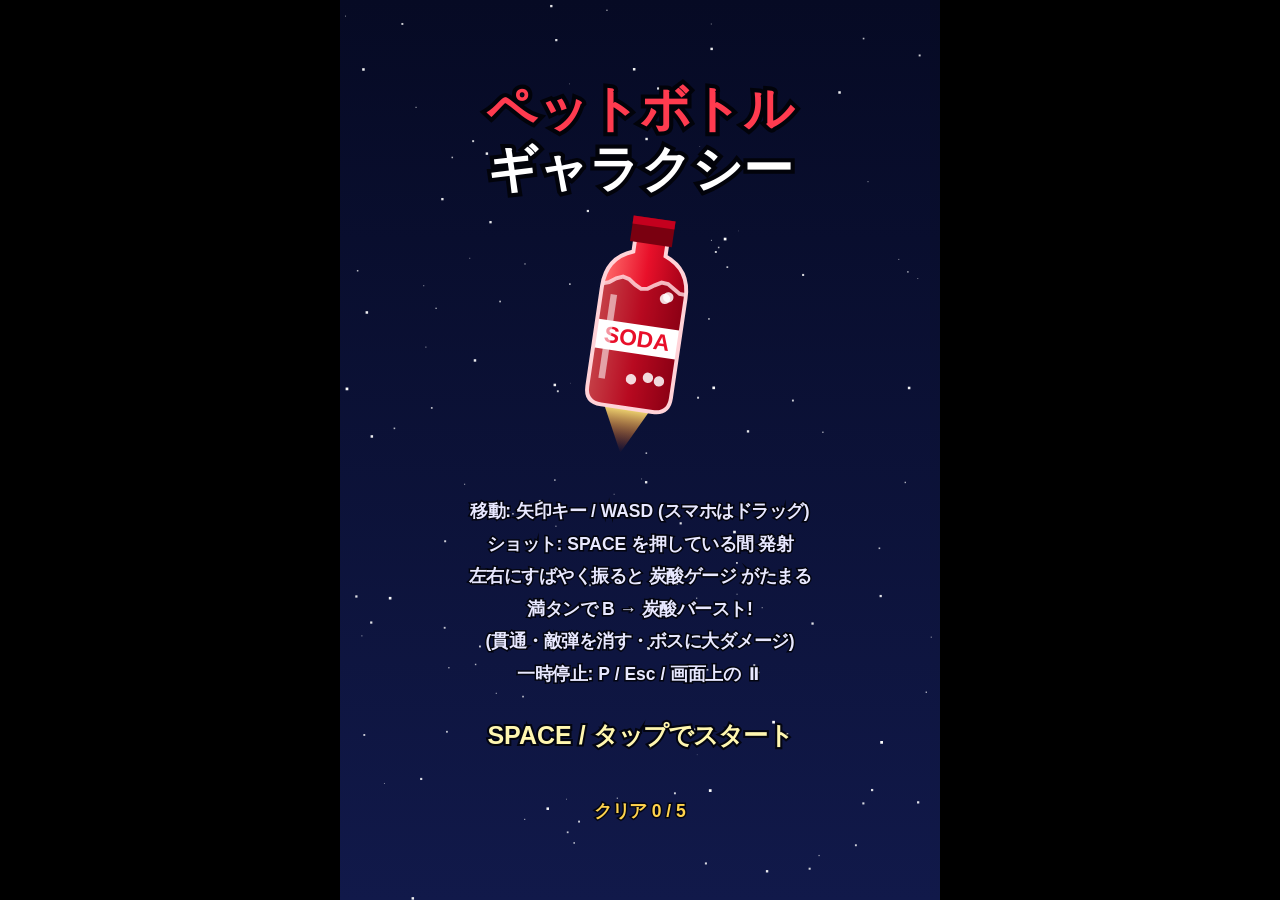
<file: index.html>
<!doctype html>
<html lang="ja">
<head>
  <meta charset="utf-8">
  <meta name="viewport" content="width=device-width, initial-scale=1">
  <title>ペットボトル・ギャラクシー</title>
  <!-- GitHub Pages の入口: ゲーム本体(src/index.html)へ移動する -->
  <meta http-equiv="refresh" content="0; url=src/index.html">
  <style>body{background:#000;color:#fff;font-family:sans-serif;text-align:center;padding-top:30vh}a{color:#ffe15a}</style>
</head>
<body>
  <p>ゲームを読み込み中…</p>
  <p><a href="src/index.html">自動で切り替わらないときはここをタップ</a></p>
</body>
</html>
</file>
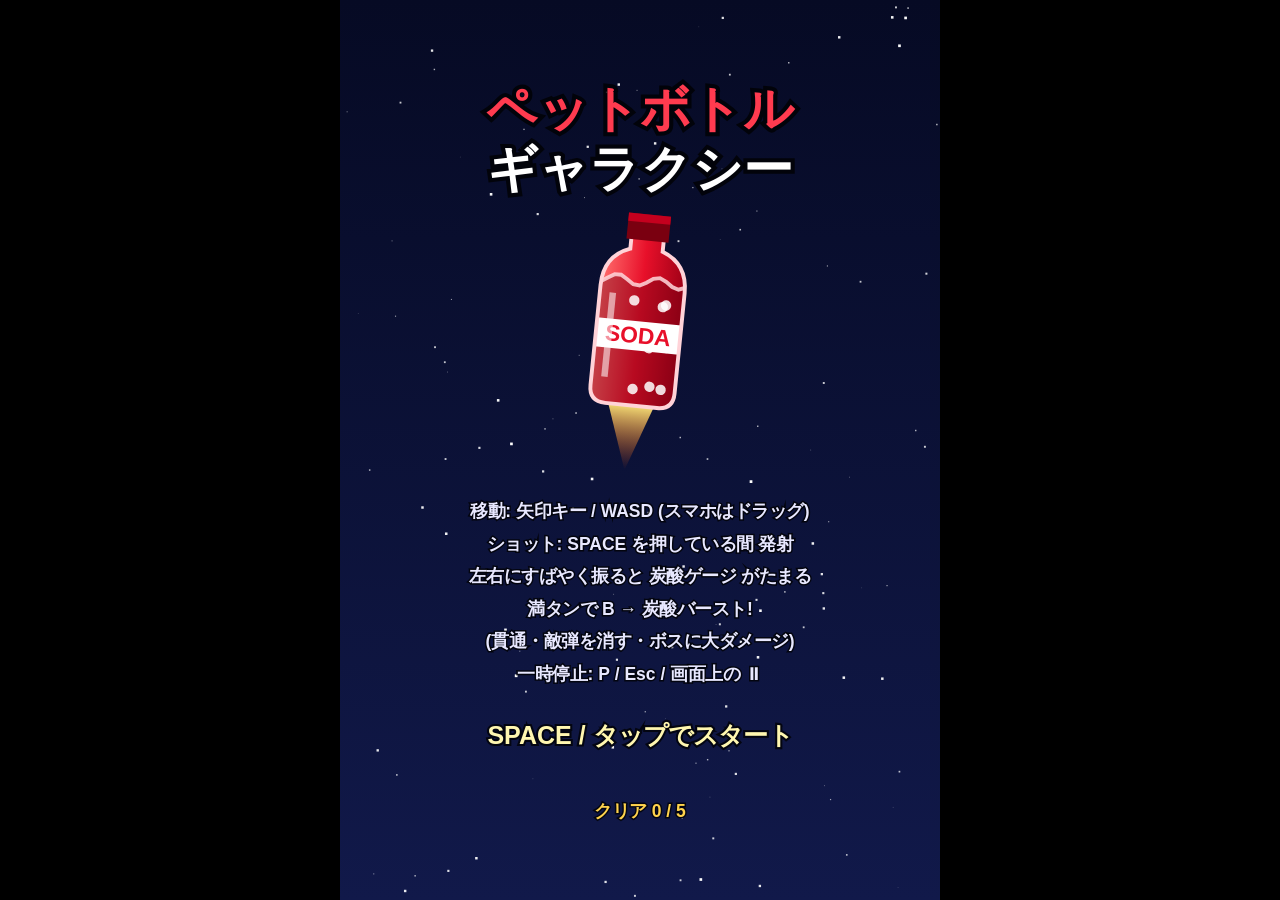
<file: src/index.html>
<!doctype html>
<html lang="ja">
<head>
  <meta charset="utf-8">
  <meta name="viewport" content="width=device-width, initial-scale=1, maximum-scale=1, user-scalable=no">
  <title>ペットボトル・ギャラクシー</title>
  <link rel="stylesheet" href="style.css">
</head>
<body>
  <div id="wrap">
    <canvas id="game" width="480" height="720"></canvas>
    <!-- スマホ用ボタン(タッチ操作を検知し、プレイ中だけ表示) -->
    <button id="burstBtn" type="button">炭酸<br>バースト</button>
    <button id="shootBtn" type="button">ショット</button>
  </div>
  <!-- 読み込み順に意味があります(共通設定 → 自機 → 敵 → 本体) -->
  <script src="stages.js"></script>
  <script src="player.js"></script>
  <script src="enemies.js"></script>
  <script src="main.js"></script>
</body>
</html>
</file>
<file: src/style.css>
html,
body {
  margin: 0;
  height: 100%;
  background: #000;
  overflow: hidden;
  touch-action: none;
  -webkit-user-select: none;
  user-select: none;
}

#wrap {
  position: relative;
  width: 100vw;
  height: 100vh;
  display: flex;
  align-items: center;
  justify-content: center;
}

canvas {
  display: block;
  background: #050816;
  touch-action: none;
}

/* スマホ用ボタン(タッチ操作を検知し、プレイ中だけ表示) */
#shootBtn,
#burstBtn {
  display: none;
  position: fixed;
  right: 16px;
  border-radius: 50%;
  color: #fff;
  font-weight: bold;
  line-height: 1.3;
  touch-action: none;
  -webkit-tap-highlight-color: transparent;
}

#shootBtn {
  bottom: 24px;
  width: 92px;
  height: 92px;
  border: 3px solid #bdf1ff;
  background: rgba(40, 150, 220, 0.6);
  font-size: 15px;
}

#burstBtn {
  bottom: 130px;
  width: 74px;
  height: 74px;
  border: 3px solid #ffd3d8;
  background: rgba(232, 16, 42, 0.7);
  font-size: 12px;
}

#shootBtn.on {
  background: rgba(90, 200, 255, 0.85);
}

#burstBtn:active {
  background: rgba(255, 90, 110, 0.9);
}

body.touch.playing #shootBtn,
body.touch.playing #burstBtn {
  display: block;
}
</file>
